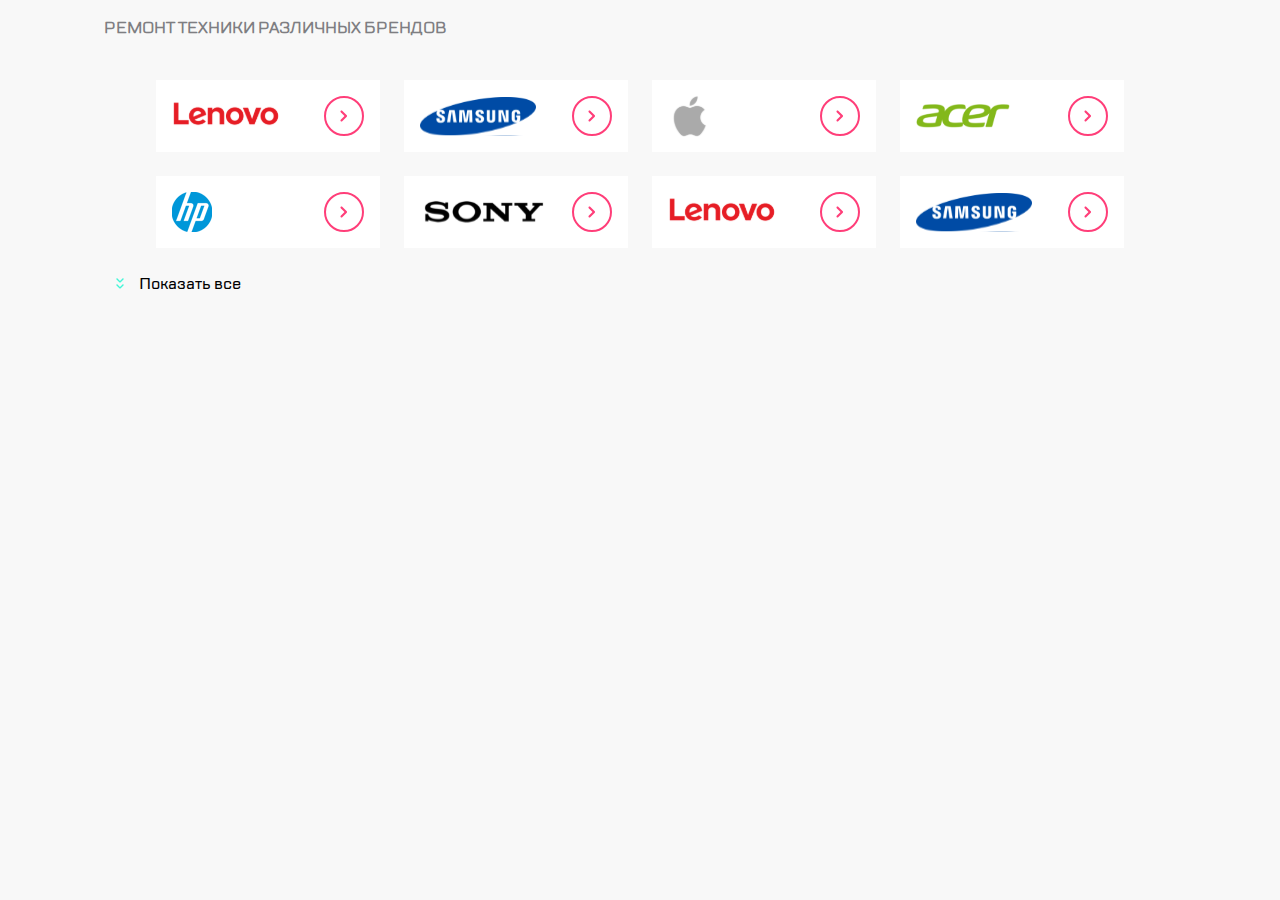
<file: index.html>
<!DOCTYPE html>
<html lang="ru">

<head>
  <meta charset="UTF-8">
  <meta name="viewport" content="width=device-width, initial-scale=1.0">
  <link rel="stylesheet"  href="https://cdn.jsdelivr.net/npm/swiper@9/swiper-bundle.min.css">
  <link rel="stylesheet" href="css/style.css">
  <link rel="shortcut icon" href="img/logo.svg" type="image/x-icon">
  <title>Услуги и сервисы</title>
</head>

<body class="content-wrap">

  <section class="brands">

    <h2 class="brands__title">РЕМОНТ ТЕХНИКИ РАЗЛИЧНЫХ БРЕНДОВ</h2>

    <ol class="brands__list">
      <li>
        <a href="" class="brands__elem">
          <img src="./img/pic-lenovo.svg" alt="">
        </a>
      </li>
      <li>
        <a href="" class="brands__elem">
          <img src="./img/pic-samsung.svg" alt="">
        </a>
      </li>
      <li>
        <a href="" class="brands__elem">
          <img src="./img/pic-apple.svg" alt="">
        </a>
      </li>
      <li>
        <a href="" class="brands__elem">
          <img src="./img/pic-acer.svg" alt="">
        </a>
      </li>
      <li>
        <a href="" class="brands__elem">
          <img src="./img/pic-hp.png" alt="">
        </a>
      </li>
      <li>
        <a href="" class="brands__elem">
          <img src="./img/pic-sony.svg" alt="">
        </a>
      </li>
      <li>
        <a href="" class="brands__elem">
          <img src="./img/pic-lenovo.svg" alt="">
        </a>
      </li>
      <li>
        <a href="" class="brands__elem">
          <img src="./img/pic-samsung.svg" alt="">
        </a>
      </li>
      <li>
        <a href="" class="brands__elem">
          <img src="./img/pic-apple.svg" alt="">
        </a>
      </li>
      <li>
        <a href="" class="brands__elem brands__elem--pic--acer">
          <img src="./img/pic-acer.svg" alt="">
        </a>
      </li>
      <li>
        <a href="" class="brands__elem">
          <img src="./img/pic-hp.png" alt="">
        </a>
      </li>
    </ol>

    <div class="swiper-pagination"></div>

    <button class="expunder brands__expunder">
      <div class="expunder__pic"></div>
      Показать все
    </button>

  </section>

  <script src="https://cdn.jsdelivr.net/npm/swiper@9/swiper-bundle.min.js"></script>
  <script src="script.js"></script>

</body>

</html>
</file>
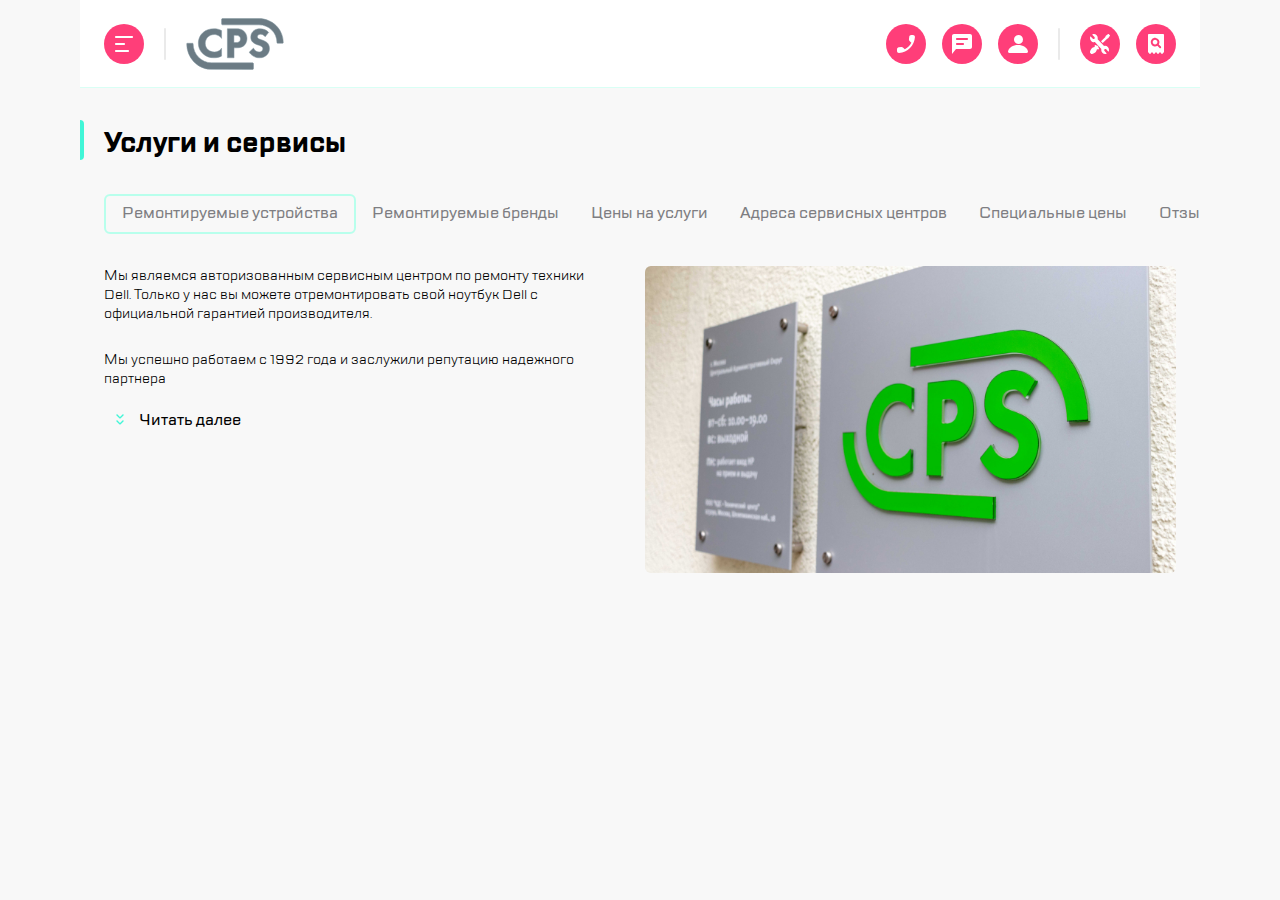
<file: index_1.3.html>
<!DOCTYPE html>
<html lang="ru">

<head>
  <meta charset="UTF-8">
  <meta name="viewport" content="width=device-width, initial-scale=1.0">
  <link rel="stylesheet" href="css/style.css">
  <link rel="shortcut icon" href="img/logo.svg" type="image/x-icon">
  <title>Услуги и сервисы</title>
</head>

<body class="content-wrap">
  <header class="head">

    <button class="btn btn--pic--burger"></button>
    <a href=""><img class="logo" src="img/logo.svg" alt="CPS"></a>
    <ol class="communication head__communication">
      <li class="communication__li">
        <a href="tel:+78008908900"><button class="btn btn--pic--call"></button></a>
      </li>
      <li class="communication__li">
        <a href=""><button class="btn btn--pic--chat"></button></a>
      </li>
      <li class="communication__li">
        <a href=""><button class="btn btn--pic--profile"></button></a>
      </li>
    </ol>

  </header>
  <main>

    <div class="title-btn-wrap">
      <h1 class="page-title">Услуги и сервисы</h1>
      <div class="btn-wrap title-btn-wrap__btn-wrap">
        <span class="btn__txt">Оставить&nbsp;заявку</span>
        <div class="btn btn--pic--repair head__btn--pic--repair"></div>
      </div>
      <div class="btn-wrap">
        <span class="btn__txt">Статус&nbsp;ремонта</span>
        <div class="btn btn--pic--status head__btn--pic--status"></div>
      </div>
    </div>

    <nav class="nav">
      <ul class="nav__list">
        <a href="">
          <li class="nav__elem nav__elem--active">Ремонтируемые&nbsp;устройства</li>
        </a>
        <a href="">
          <li class="nav__elem">Ремонтируемые&nbsp;бренды</li>
        </a>
        <a href="">
          <li class="nav__elem">Цены&nbsp;на&nbsp;услуги</li>
        </a>
        <a href="">
          <li class="nav__elem">Адреса&nbsp;сервисных&nbsp;центров</li>
        </a>
        <a href="">
          <li class="nav__elem">Специальные&nbsp;цены</li>
        </a>
        <a href="">
          <li class="nav__elem">Отзывы</li>
        </a>
      </ul>
    </nav>

    <section class="about">

      <div class="about__txt">
        <p>
          Мы являемся авторизованным сервисным центром по ремонту техники Dell.
          Только у нас вы можете отремонтировать свой ноутбук Dell с официальной
          гарантией производителя.
        </p>

        <p class="about__txt-pad">
          Мы успешно работаем с 1992 года и заслужили репутацию надежного партнера

          <span class="about__txt-pc">,
            что подтверждает большое количество постоянных клиентов. Мы гордимся тем,
            что к нам обращаются по рекомендациям и, в свою очередь, советуют нас родным
            и близким.</span>

        </p>

        <p class="about__txt-hide">
          Lorem ipsum, dolor sit amet consectetur adipisicing elit. Quod culpa asperiores
          nostrum dolores. Illo consequatur ipsum architecto sed necessitatibus aliquid!
        </p>

        <button class="expunder about__expunder">
          <div class="expunder__pic"></div>
          Читать далее
        </button>
      </div>

      <img class="about__pic" src="img/pic-cps.jpg" alt="Изображение логотипа фирмы.">

    </section>

  </main>
  <footer>

  </footer>
</body>

</html>
</file>
<file: css/style.css>
@import url('./fonts.css');
@import url('./normalize.css');
@import url('./animations.css');
@import url('./content-wrap.css');
@import url('./head.css');
@import url('./btn.css');
@import url('./communication.css');
@import url('./title-btn-wrap.css');
@import url('./page-title.css');
@import url('./btn-wrap.css');
@import url('./nav.css');
@import url('./about.css');
@import url('./expunder.css');
@import url('./menu.css');
@import url('./site-nav.css');
@import url('./mail.css');
@import url('./phone.css');
@import url('./lang.css');
@import url('./blure.css');
@import url('./brands.css');

.swiper-slide {
  width: auto;
  height: 72px;
}

.swiper-pagination-bullet {
  height: 12px;
  width: 12px;
  background-color: #DDDDDD;
  opacity: 1;
}

.swiper-pagination-bullet-active {
  background-color: #B5B6BC;
}

.swiper-pagination {
  position: absolute;
  top: 20px;
}
</file>
